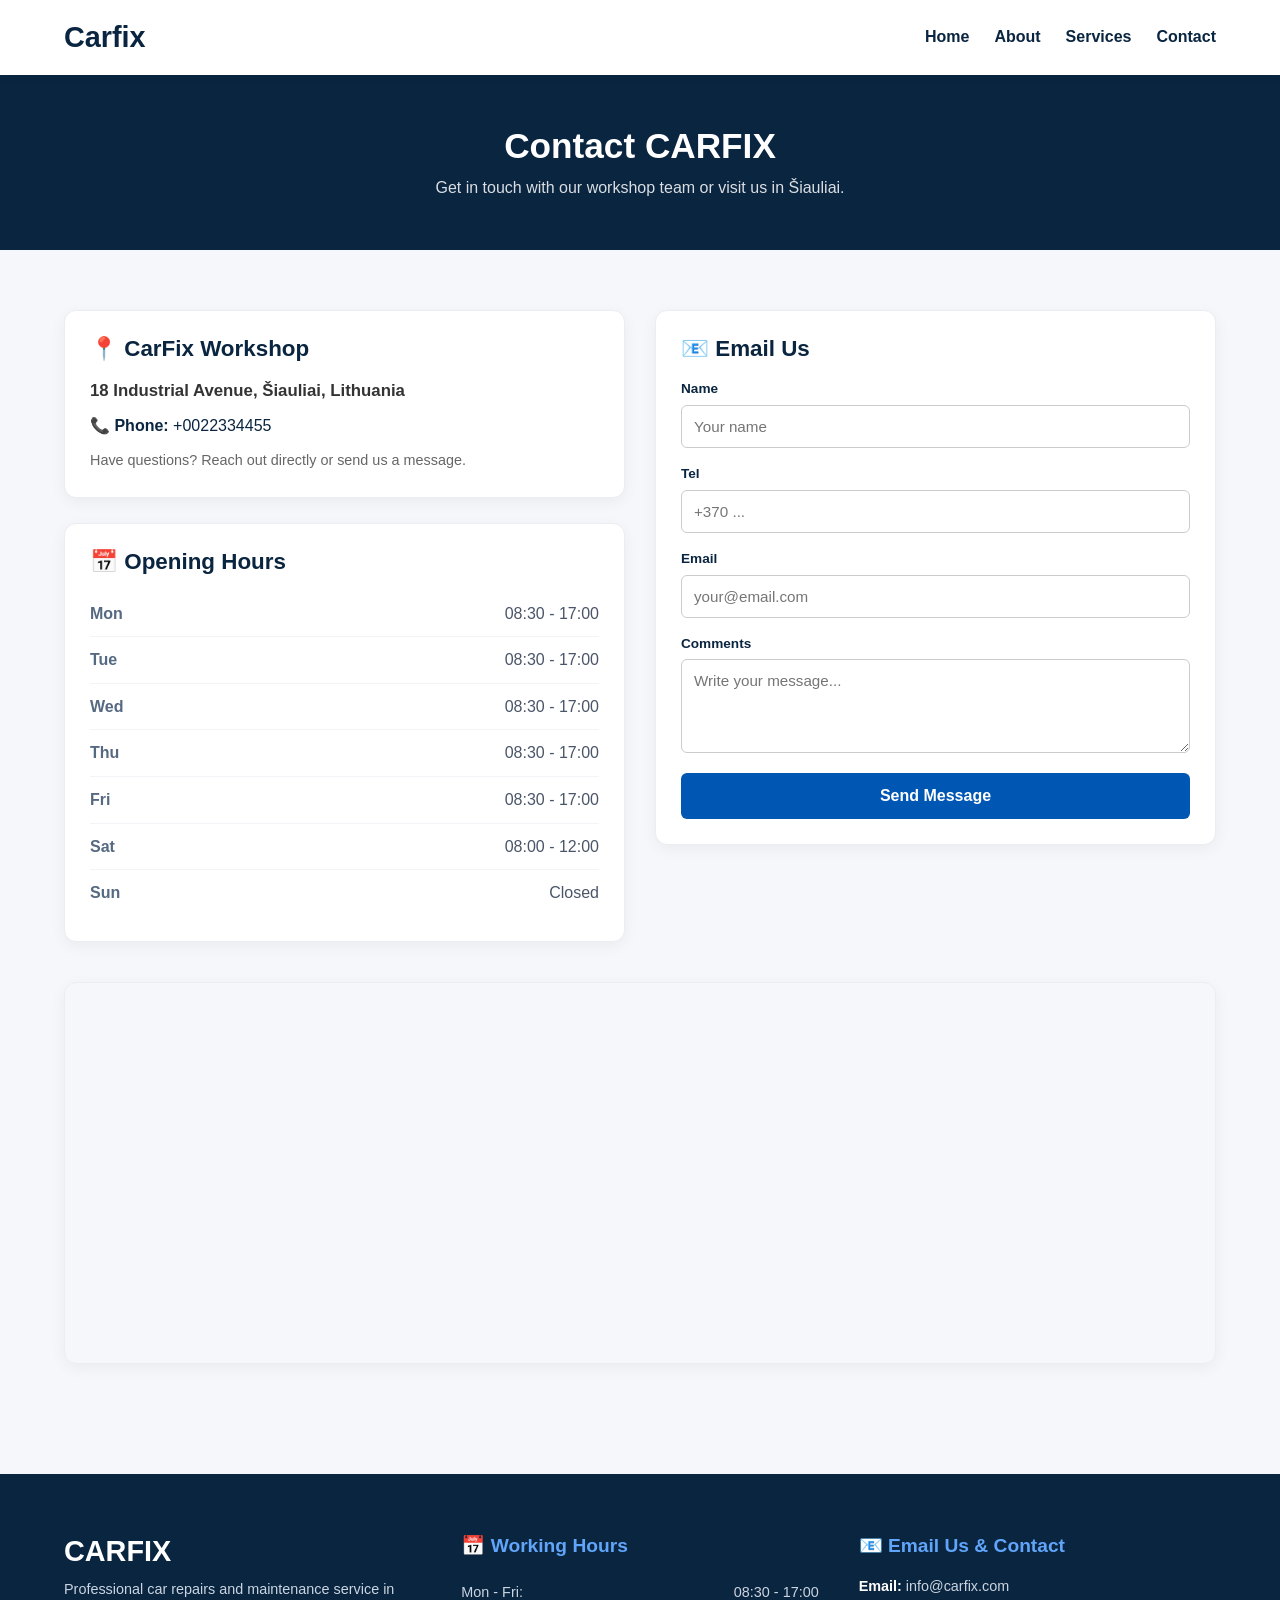
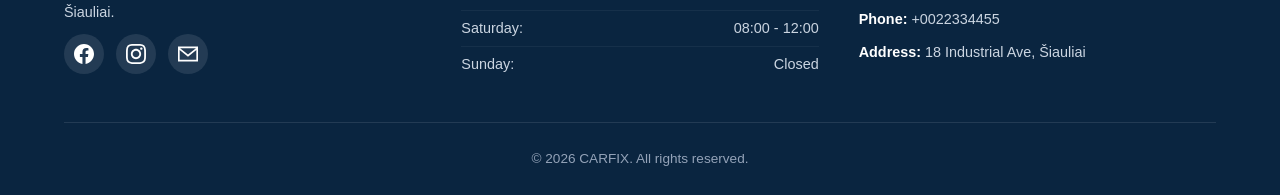
<file: carfix/contact.html>
<!DOCTYPE html>
<html lang="en">
<head>
  <meta charset="UTF-8">
  <meta name="author" content="Dovydas Valančius">
  <meta name="viewport" content="width=device-width, initial-scale=1.0">

  <title>Contact Us | CARFIX</title>

  <link rel="icon" href="garazas.jpg" type="image/jpeg">
  <link rel="stylesheet" href="styles.css">
</head>
<body>

<header class="header">
  <div class="wrapper">
    <nav aria-label="Main navigation">
      <h1 class="logo"><a href="index.html#hero">Carfix</a></h1>

      <button class="hamburger" id="hamburger" aria-label="Toggle navigation">
          <span></span>
          <span></span>
          <span></span>
      </button>

      <ul id="nav-links">
        <li><a href="index.html#hero">Home</a></li>
        <li><a href="index.html#about">About</a></li>
        <li><a href="index.html#services">Services</a></li>
        <li><a href="contact.html">Contact</a></li>
      </ul>
    </nav>
  </div>
</header>

<main>

<section class="contact-hero">
  <div class="wrapper">
    <h2>Contact CARFIX</h2>
    <p>Get in touch with our workshop team or visit us in Šiauliai.</p>
  </div>
</section>

<section class="contact-section">
  <div class="wrapper">
    
    <div class="contact-grid">
      
      <div class="contact-left">
        
        <div class="info-card">
          <h2>📍 CarFix Workshop</h2>
          <p class="address">18 Industrial Avenue, Šiauliai, Lithuania</p>
          <p class="phone"><strong>📞 Phone:</strong> +0022334455</p>
          <p class="subtext">Have questions? Reach out directly or send us a message.</p>
        </div>

        <div class="opening-hours-card">
          <h2>📅 Opening Hours</h2>
          <ul class="hours-list">
            <li><span class="day">Mon</span><span class="time">08:30 - 17:00</span></li>
            <li><span class="day">Tue</span><span class="time">08:30 - 17:00</span></li>
            <li><span class="day">Wed</span><span class="time">08:30 - 17:00</span></li>
            <li><span class="day">Thu</span><span class="time">08:30 - 17:00</span></li>
            <li><span class="day">Fri</span><span class="time">08:30 - 17:00</span></li>
            <li><span class="day">Sat</span><span class="time">08:00 - 12:00</span></li>
            <li><span class="day">Sun</span><span class="time">Closed</span></li>
          </ul>
        </div>

      </div>

      <div class="contact-right">
        <div class="email-form-card">
          <h2>📧 Email Us</h2>
          <form class="email-form">
            <div class="form-group">
              <label for="name">Name</label>
              <input type="text" id="name" name="name" placeholder="Your name" required>
            </div>
            
            <div class="form-group">
              <label for="phone">Tel</label>
              <input type="tel" id="phone" name="phone" placeholder="+370 ...">
            </div>

            <div class="form-group">
              <label for="email">Email</label>
              <input type="email" id="email" name="email" placeholder="your@email.com" required>
            </div>

            <div class="form-group">
              <label for="comments">Comments</label>
              <textarea id="comments" name="comments" placeholder="Write your message..." rows="4"></textarea>
            </div>

            <button type="submit" class="submit-btn">Send Message</button>
          </form>
        </div>
      </div>

    </div>

    <div class="map-container">
      <iframe 
        src="https://www.google.com/maps/embed?pb=!1m14!1m12!1m3!1d1581.4803598711633!2d23.275524584791263!3d55.905146320572356!2m3!1f0!2f0!3f0!3m2!1i1024!2i768!4f13.1!5e0!3m2!1slt!2slt!4v1786631462911!5m2!1slt!2slt" 
        width="100%" 
        height="380" 
        style="border:0;" 
        allowfullscreen="" 
        loading="lazy" 
        referrerpolicy="strict-origin-when-cross-origin">
      </iframe>
    </div>

  </div>
</section>

</main>

<footer class="footer">
  <div class="wrapper">
    <div class="footer-grid">

      <div class="footer-col">
        <h2 class="footer-logo">CARFIX</h2>
        <p class="footer-desc">Professional car repairs and maintenance service in Šiauliai.</p>
        
        <div class="social-icons">
          <a href="https://facebook.com" target="_blank" aria-label="Facebook" class="social-link">
            <svg width="20" height="20" viewBox="0 0 24 24" fill="currentColor"><path d="M24 12.073c0-6.627-5.373-12-12-12s-12 5.373-12 12c0 5.99 4.388 10.954 10.125 11.854v-8.385H7.078v-3.47h3.047V9.43c0-3.007 1.792-4.669 4.533-4.669 1.312 0 2.686.235 2.686.235v2.953H15.83c-1.491 0-1.956.925-1.956 1.874v2.25h3.328l-.532 3.47h-2.796v8.385C19.612 23.027 24 18.062 24 12.073z"/></svg>
          </a>
          
          <a href="https://instagram.com" target="_blank" aria-label="Instagram" class="social-link">
            <svg width="20" height="20" viewBox="0 0 24 24" fill="currentColor"><path d="M12 2.163c3.204 0 3.584.012 4.85.07 3.252.148 4.771 1.691 4.919 4.919.058 1.265.069 1.645.069 4.849 0 3.205-.012 3.584-.069 4.849-.149 3.225-1.664 4.771-4.919 4.919-1.266.058-1.644.07-4.85.07-3.204 0-3.584-.012-4.849-.07-3.26-.149-4.771-1.699-4.919-4.92-.058-1.265-.07-1.644-.07-4.849 0-3.204.013-3.583.07-4.849.149-3.227 1.664-4.771 4.919-4.919 1.266-.057 1.645-.069 4.849-.069zm0-2.163c-3.259 0-3.667.014-4.947.072-4.358.2-6.78 2.618-6.98 6.98-.059 1.281-.073 1.689-.073 4.948 0 3.259.014 3.668.072 4.948.2 4.358 2.618 6.78 6.98 6.98 1.281.058 1.689.072 4.948.072 3.259 0 3.668-.014 4.948-.072 4.354-.2 6.782-2.618 6.979-6.98.059-1.28.073-1.689.073-4.948 0-3.259-.014-3.667-.072-4.947-.196-4.354-2.617-6.78-6.979-6.98-1.281-.059-1.69-.073-4.949-.073zm0 5.838c-3.403 0-6.162 2.759-6.162 6.162s2.759 6.163 6.162 6.163 6.162-2.759 6.162-6.163c0-3.403-2.759-6.162-6.162-6.162zm0 10.162c-2.209 0-4-1.79-4-4 0-2.209 1.791-4 4-4s4 1.791 4 4c0 2.21-1.791 4-4 4zm6.406-11.845c-.796 0-1.441.645-1.441 1.44s.645 1.44 1.441 1.44c.795 0 1.439-.645 1.439-1.44s-.644-1.44-1.439-1.44z"/></svg>
          </a>
          
          <a href="mailto:info@carfix.com" aria-label="Email Us" class="social-link">
            <svg width="20" height="20" viewBox="0 0 24 24" fill="currentColor"><path d="M0 3v18h24v-18h-24zm21.518 2l-9.518 7.713-9.518-7.713h19.036zm-19.518 14v-11.817l10 8.104 10-8.104v11.817h-20z"/></svg>
          </a>
        </div>
      </div>

      <div class="footer-col">
        <h3>📅 Working Hours</h3>
        <ul class="footer-hours">
          <li><span>Mon - Fri:</span> <span>08:30 - 17:00</span></li>
          <li><span>Saturday:</span> <span>08:00 - 12:00</span></li>
          <li><span>Sunday:</span> <span>Closed</span></li>
        </ul>
      </div>

      <div class="footer-col">
        <h3>📧 Email Us & Contact</h3>
        <p><strong>Email:</strong> info@carfix.com</p>
        <p><strong>Phone:</strong> +0022334455</p>
        <p><strong>Address:</strong> 18 Industrial Ave, Šiauliai</p>
      </div>

    </div>

    <div class="footer-bottom">
      <p>© 2026 CARFIX. All rights reserved.</p>
    </div>
  </div>
</footer>

<script src="script.js"></script>
</body>
</html>
</file>
<file: carfix/styles.css>
* {
  margin: 0;
  padding: 0;
  box-sizing: border-box;
}

html {
  scroll-behavior: smooth;
}

body {
  font-family: Arial, sans-serif;
  background: #f5f7fa;
  color: #1a1a1a;
  line-height: 1.6;
}

a {
  text-decoration: none;
  color: inherit;
}

.wrapper {
  width: min(1200px, 90%);
  margin: 0 auto;
}

section {
  padding: 80px 0;
}

h1, h2, h3 {
  line-height: 1.2;
}

.header {
  background: #ffffff;
  padding: 20px 0;
  position: sticky;
  top: 0;
  z-index: 100;
  box-shadow: 0 2px 10px rgba(0, 0, 0, 0.05);
}

.header nav {
  display: flex;
  justify-content: space-between;
  align-items: center;
  position: relative;
}

.header ul {
  display: flex;
  list-style: none;
  gap: 25px;
}

.header a {
  font-weight: bold;
  color: #0a2540;
  transition: color 0.2s;
}

.header a:hover {
  color: #0056b3;
}

.logo {
  color: #0a2540;
  font-size: 1.8rem;
}

.hero {
  background-image: url("garazas.jpg");
  background-size: cover;
  background-position: center;
  min-height: 80vh;
  display: flex;
  align-items: center;
  text-align: center;
  position: relative;
  color: white;
}

.hero::before {
  content: "";
  position: absolute;
  inset: 0;
  background: rgba(0, 0, 0, 0.55);
}

.hero .wrapper {
  position: relative;
  z-index: 1;
}

.hero h2 {
  font-size: 3rem;
  margin-bottom: 15px;
}

.hero1 {
  max-width: 600px;
  margin: 0 auto 25px;
}

.btn {
  display: inline-block;
  background: #0056b3;
  color: white;
  padding: 12px 28px;
  border-radius: 6px;
  font-weight: bold;
  transition: background 0.2s ease;
}

.btn:hover {
  background: #003d80;
}

.about {
  text-align: center;
}

.about .wrapper {
  max-width: 700px;
}

.about h2,
.testimonials h2,
.services h2 {
  color: #0a2540;
  margin-bottom: 20px;
}

.text, .textas {
  color: #444;
}

.services {
  text-align: center;
}

.services-grid {
  display: flex;
  flex-wrap: wrap;
  gap: 20px;
  justify-content: center;
  width: 100%;
}

.card {
  flex: 1 1 calc(33.333% - 20px);
  min-width: 280px;
  background: white;
  padding: 25px;
  border-radius: 10px;
  box-shadow: 0 4px 12px rgba(0, 0, 0, 0.08);
  text-align: left;
  transition: transform 0.2s ease, box-shadow 0.2s ease;
}

.card:hover {
  transform: translateY(-4px);
  box-shadow: 0 5px 10px rgba(0, 0, 0, 0.1);
}

.service {
  margin-bottom: 10px;
  color: #0a2540;
}

.stats {
  background: #0a2540;
  color: white;
}

.stats .wrapper {
  display: flex;
  justify-content: space-around;
  text-align: center;
}

.stats h2 {
  font-size: 2rem;
}

.testimonials {
  text-align: center;
}

.stars {
  color: #ffd700;
}

.testimonial-card {
  max-width: 650px;
  margin: 20px auto;
  padding: 25px;
  background: white;
  border-radius: 10px;
  box-shadow: 0 4px 12px rgba(0, 0, 0, 0.08);
}

.quote {
  font-style: italic;
  margin: 10px 0;
}

.author {
  font-weight: bold;
}

.contact-hero {
  background: #0a2540;
  color: #ffffff;
  text-align: center;
  padding: 50px 0;
}

.contact-hero h2 {
  font-size: 2.2rem;
  margin-bottom: 8px;
}

.contact-hero p {
  opacity: 0.85;
}

.contact-section {
  padding: 60px 0;
}

.contact-grid {
  display: grid;
  grid-template-columns: 1fr 1fr;
  gap: 30px;
  align-items: start;
  margin-bottom: 40px;
}

.contact-left {
  display: flex;
  flex-direction: column;
  gap: 25px;
}

.info-card,
.opening-hours-card,
.email-form-card {
  background: #ffffff;
  padding: 25px;
  border-radius: 12px;
  box-shadow: 0 4px 15px rgba(0, 0, 0, 0.05);
  border: 1px solid #eaedf1;
}

.info-card h2,
.opening-hours-card h2,
.email-form-card h2 {
  color: #0a2540;
  font-size: 1.4rem;
  font-weight: 700;
  margin-bottom: 15px;
  display: flex;
  align-items: center;
  gap: 8px;
}

.info-card .address {
  font-size: 1.05rem;
  font-weight: 600;
  color: #333;
  margin-bottom: 8px;
}

.info-card .phone {
  color: #0a2540;
  margin-bottom: 10px;
}

.info-card .subtext {
  color: #666;
  font-size: 0.9rem;
}

.hours-list {
  list-style: none;
}

.hours-list li {
  display: flex;
  justify-content: space-between;
  padding: 10px 0;
  border-bottom: 1px solid #f2f4f7;
}

.hours-list li:last-child {
  border-bottom: none;
}

.hours-list .day {
  color: #556980;
  font-weight: 600;
}

.hours-list .time {
  color: #4a5568;
}

.email-form {
  display: flex;
  flex-direction: column;
  gap: 15px;
}

.form-group {
  display: flex;
  flex-direction: column;
  gap: 5px;
}

.form-group label {
  font-size: 0.85rem;
  font-weight: 600;
  color: #0a2540;
}

.email-form input,
.email-form textarea {
  width: 100%;
  padding: 12px;
  border: 1px solid #cccccc;
  border-radius: 6px;
  font-size: 0.95rem;
  font-family: inherit;
  outline: none;
  transition: border-color 0.2s ease;
}

.email-form input:focus,
.email-form textarea:focus {
  border-color: #0056b3;
}

.submit-btn {
  background: #0056b3;
  color: #ffffff;
  padding: 14px;
  border: none;
  border-radius: 6px;
  font-size: 1rem;
  font-weight: 600;
  cursor: pointer;
  transition: background 0.2s ease;
  margin-top: 5px;
}

.submit-btn:hover {
  background: #003d80;
}

.map-container {
  width: 100%;
  border-radius: 12px;
  overflow: hidden;
  box-shadow: 0 4px 15px rgba(0, 0, 0, 0.05);
  border: 1px solid #eaedf1;
}

.map-container iframe {
  width: 100%;
  height: 380px;
  display: block;
}

.footer {
  background: #0a2540;
  color: #ffffff;
  padding: 60px 0 25px;
  margin-top: 50px;
}

.footer-grid {
  display: grid;
  grid-template-columns: repeat(auto-fit, minmax(240px, 1fr));
  gap: 40px;
  padding-bottom: 40px;
  border-bottom: 1px solid rgba(255, 255, 255, 0.1);
}

.footer-col .footer-logo {
  color: #ffffff;
  font-size: 1.8rem;
  margin-bottom: 10px;
}

.footer-col h3 {
  font-size: 1.2rem;
  margin-bottom: 18px;
  color: #60a5fa;
}

.footer-desc {
  color: #cbd5e1;
  font-size: 0.9rem;
  margin-bottom: 20px;
}

.social-icons {
  display: flex;
  gap: 12px;
}

.social-link {
  display: flex;
  align-items: center;
  justify-content: center;
  width: 40px;
  height: 40px;
  background: rgba(255, 255, 255, 0.1);
  border-radius: 50%;
  color: #ffffff;
  transition: all 0.3s ease;
}

.social-link:hover {
  background: #0056b3;
  transform: translateY(-3px);
  color: #ffffff;
}

.footer-hours {
  list-style: none;
  padding: 0;
}

.footer-hours li {
  display: flex;
  justify-content: space-between;
  padding: 6px 0;
  color: #cbd5e1;
  font-size: 0.9rem;
  border-bottom: 1px solid rgba(255, 255, 255, 0.05);
}

.footer-hours li:last-child {
  border-bottom: none;
}

.footer-col p {
  color: #cbd5e1;
  font-size: 0.9rem;
  margin-bottom: 10px;
}

.footer-col strong {
  color: #ffffff;
}

.footer-bottom {
  text-align: center;
  padding-top: 25px;
  color: #94a3b8;
  font-size: 0.85rem;
}

.hamburger {
  display: none;
  flex-direction: column;
  justify-content: space-between;
  width: 26px;
  height: 18px;
  background: transparent;
  border: none;
  cursor: pointer;
  padding: 0;
  z-index: 1000;
}

.hamburger span {
  display: block;
  width: 100%;
  height: 3px;
  background-color: #0a2540;
  border-radius: 2px;
  transition: all 0.3s ease;
}

@media (max-width: 900px) {
  
  .hamburger {
    display: flex !important;
  }

  #nav-links {
    display: none;
    position: absolute;
    top: 80px;
    left: 0;
    width: 100%;
    background: rgba(10, 37, 64, 0.98);
    backdrop-filter: blur(12px);
    flex-direction: column;
    align-items: center;
    gap: 1.5rem;
    padding: 2rem 0;
    border-bottom: 1px solid rgba(255, 255, 255, 0.1);
  }

  #nav-links a {
    color: #ffffff;
  }

  #nav-links a:hover {
    color: #60a5fa;
  }

  #nav-links.active {
    display: flex !important;
  }

  .hamburger.active span:nth-child(1) {
    transform: translateY(7.5px) rotate(45deg);
  }

  .hamburger.active span:nth-child(2) {
    opacity: 0;
  }

  .hamburger.active span:nth-child(3) {
    transform: translateY(-7.5px) rotate(-45deg);
  }

  .stats .wrapper {
    flex-direction: column;
    gap: 25px;
  }

  .card {
    flex: 1 1 100%;
  }

  .contact-grid {
    grid-template-columns: 1fr;
  }
}

@media (max-width: 600px) {
  .hero h2 {
    font-size: 2.1rem;
  }

  section {
    padding: 50px 0;
  }
}
</file>
